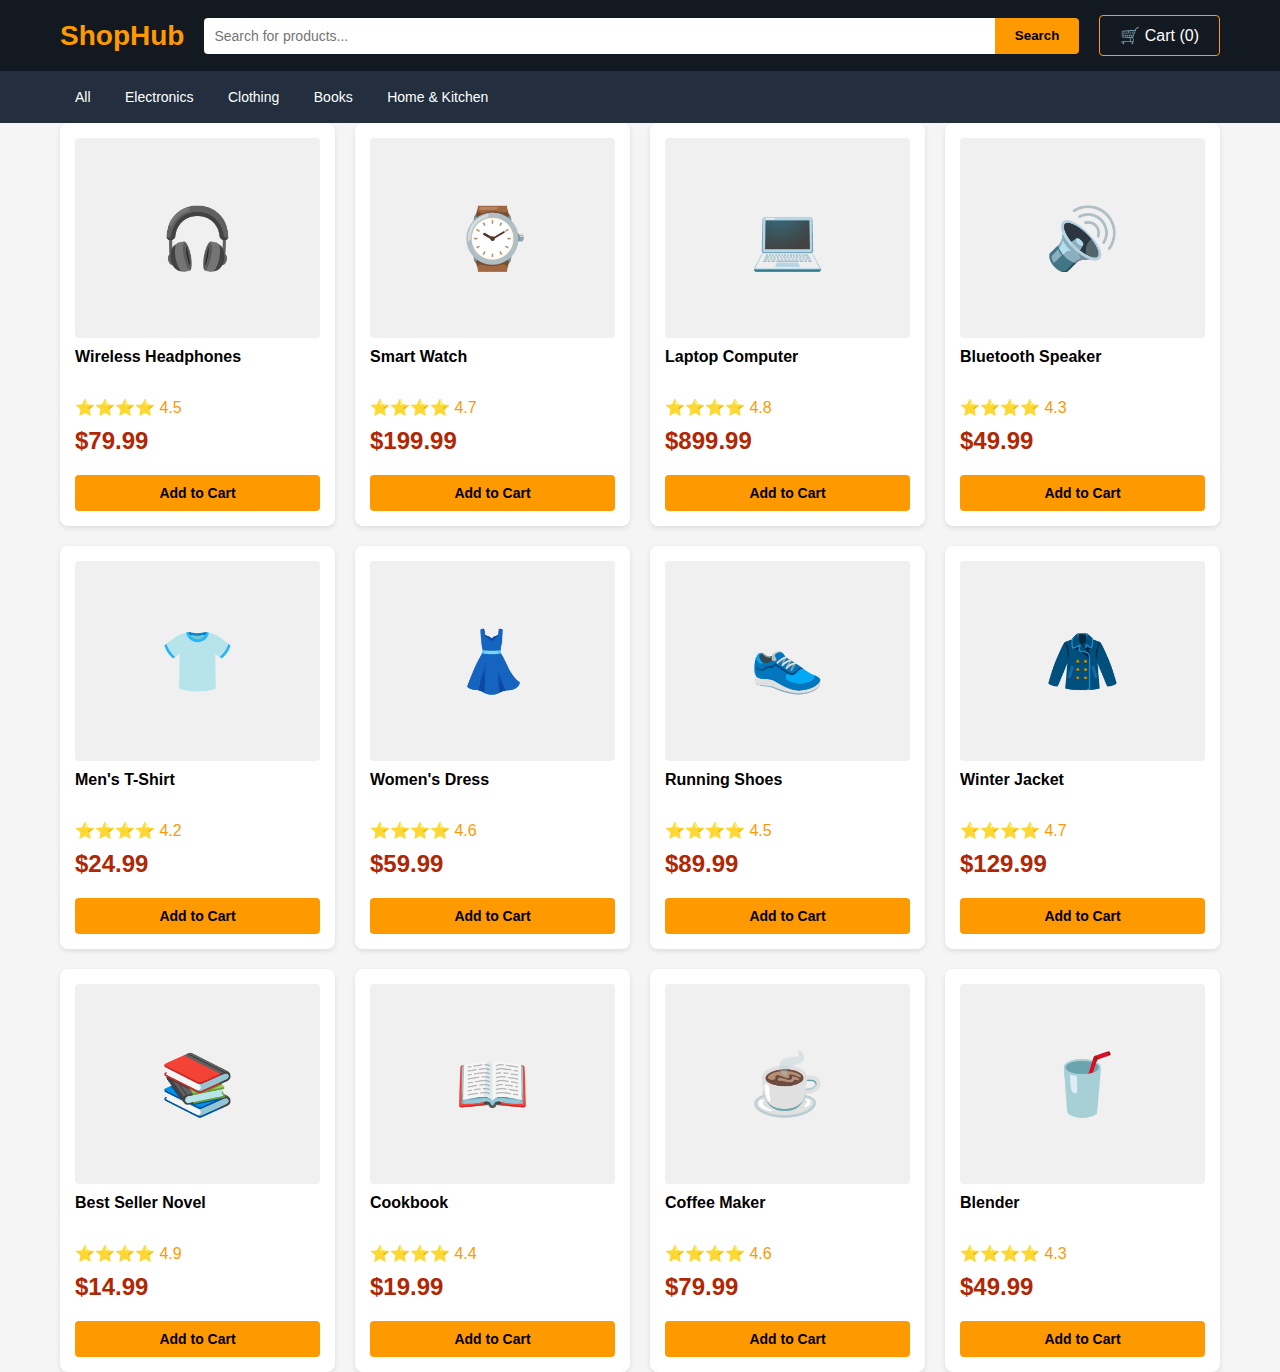
<file: index.html>
<!DOCTYPE html>
<html lang="en">
<head>
    <meta charset="UTF-8">
    <meta name="viewport" content="width=device-width, initial-scale=1.0">
    <title>ShopHub - Online Shopping</title>
    <link rel="stylesheet" href="styles.css">
</head>
<body>
    <header>
        <div class="container">
            <div class="header-content">
                <h1 class="logo">ShopHub</h1>
                <div class="search-bar">
                    <input type="text" id="searchInput" placeholder="Search for products...">
                    <button onclick="searchProducts()">Search</button>
                </div>
                <div class="header-actions">
                    <button onclick="showCart()" class="cart-btn">
                        🛒 Cart (<span id="cartCount">0</span>)
                    </button>
                </div>
            </div>
        </div>
    </header>

    <nav class="categories">
        <div class="container">
            <button onclick="filterCategory('all')">All</button>
            <button onclick="filterCategory('electronics')">Electronics</button>
            <button onclick="filterCategory('clothing')">Clothing</button>
            <button onclick="filterCategory('books')">Books</button>
            <button onclick="filterCategory('home')">Home & Kitchen</button>
        </div>
    </nav>

    <main class="container">
        <div id="products" class="products-grid"></div>
    </main>

    <div id="cartModal" class="modal">
        <div class="modal-content">
            <span class="close" onclick="closeCart()">&times;</span>
            <h2>Shopping Cart</h2>
            <div id="cartItems"></div>
            <div class="cart-total">
                <h3>Total: $<span id="cartTotal">0.00</span></h3>
                <button onclick="checkout()" class="checkout-btn">Proceed to Checkout</button>
            </div>
        </div>
    </div>

    <script src="script.js"></script>
</body>
</html>
</file>
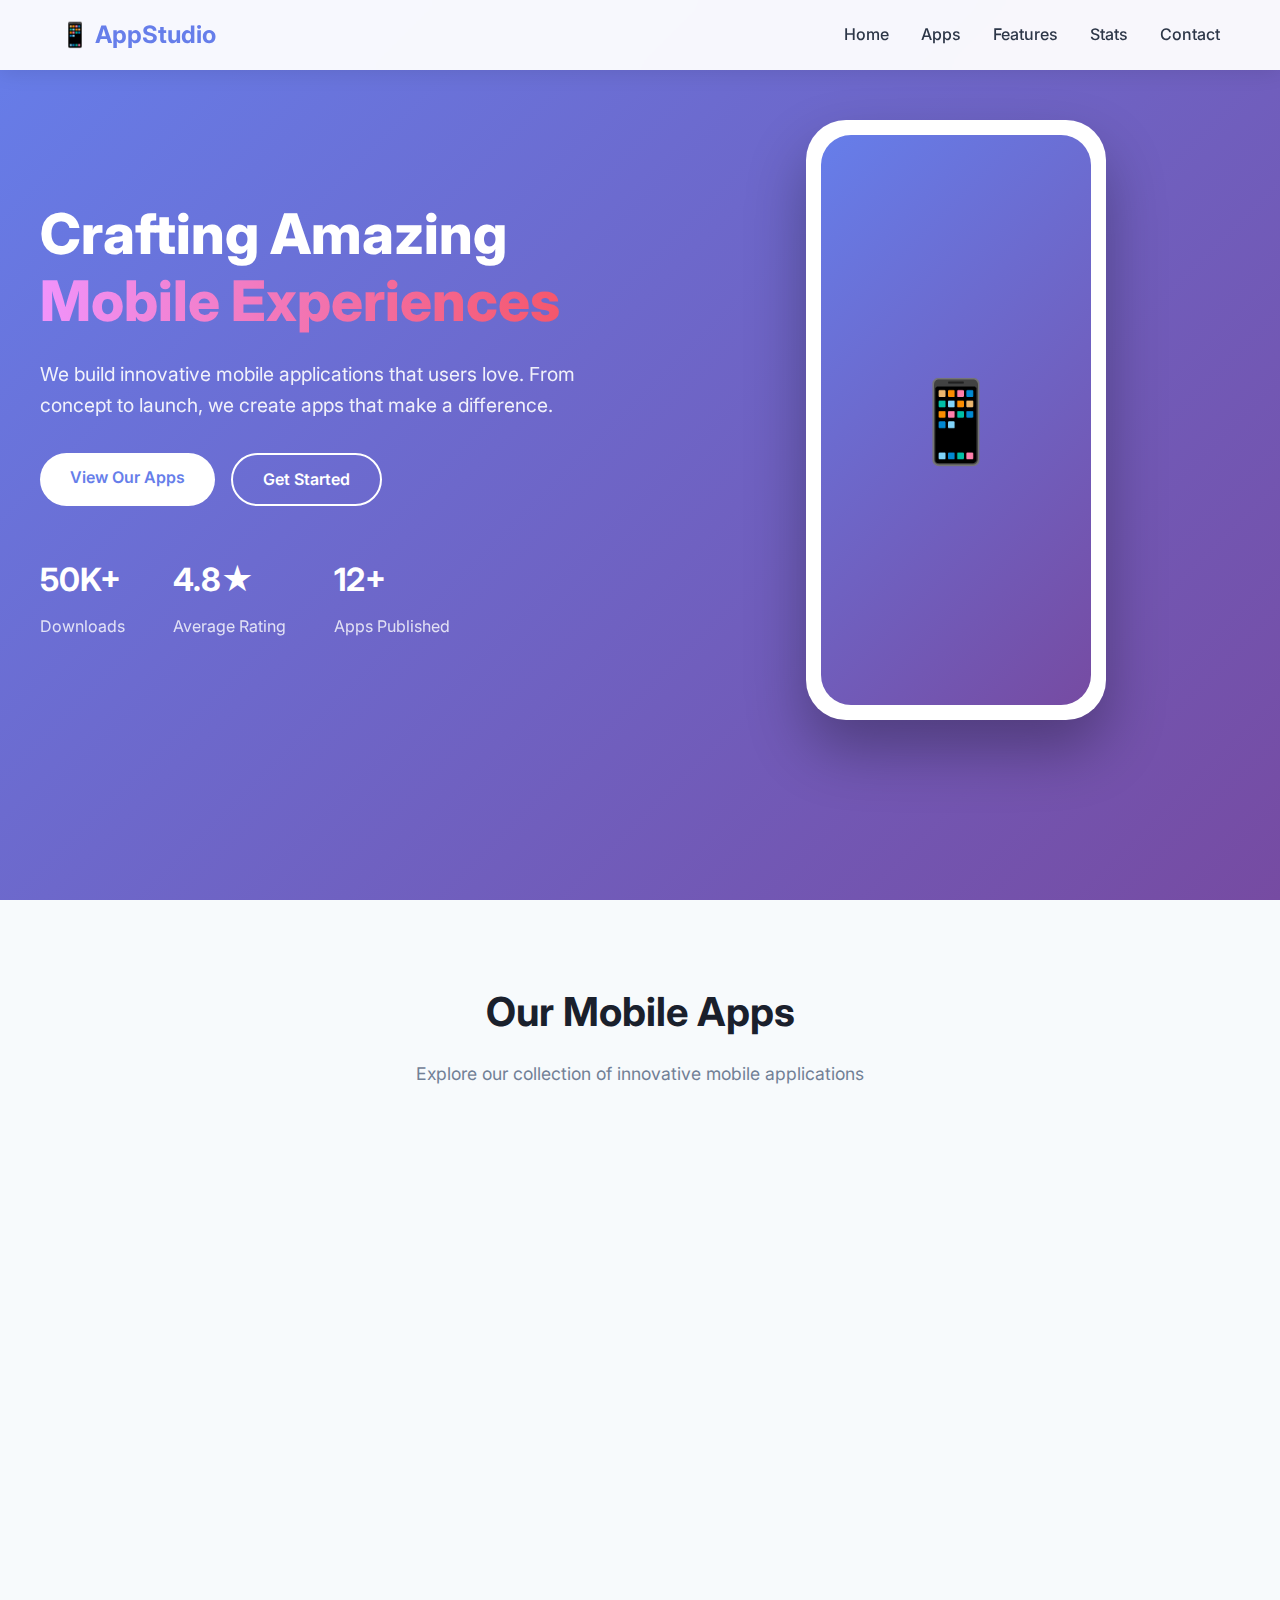
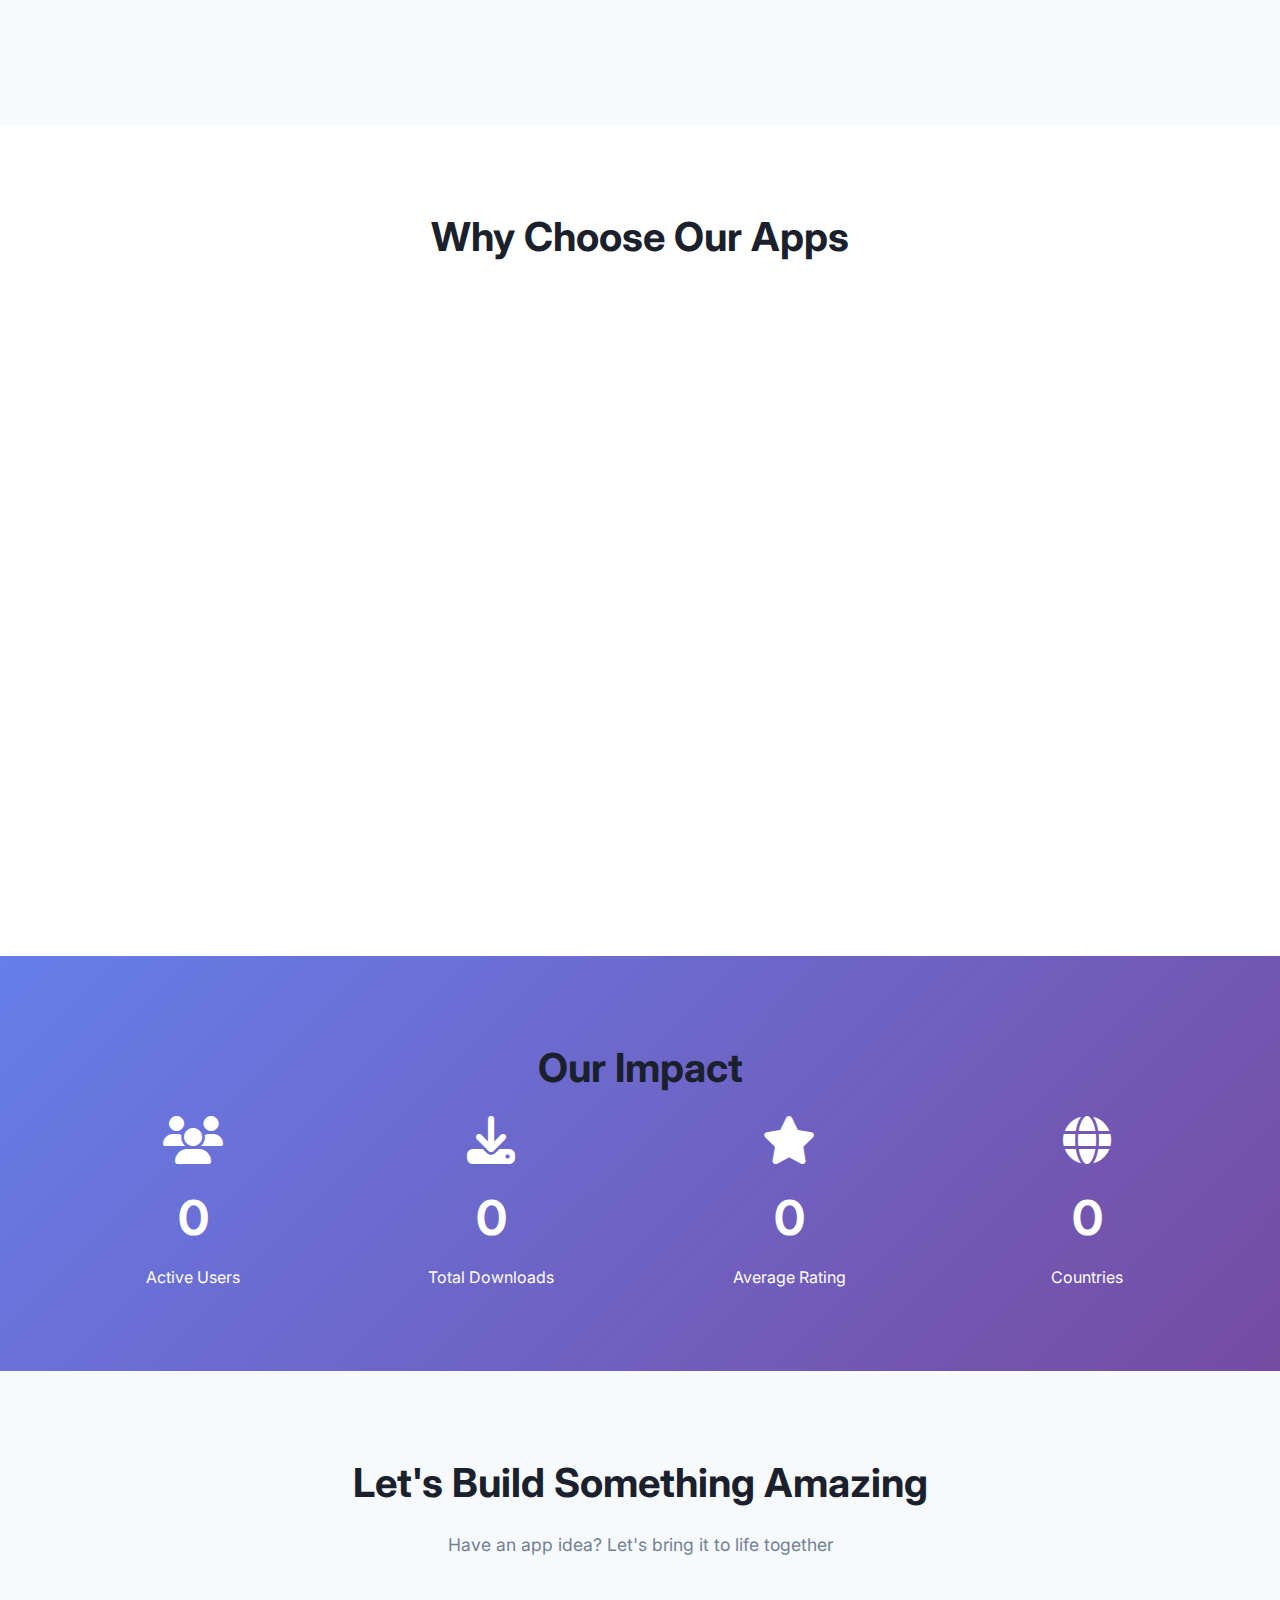
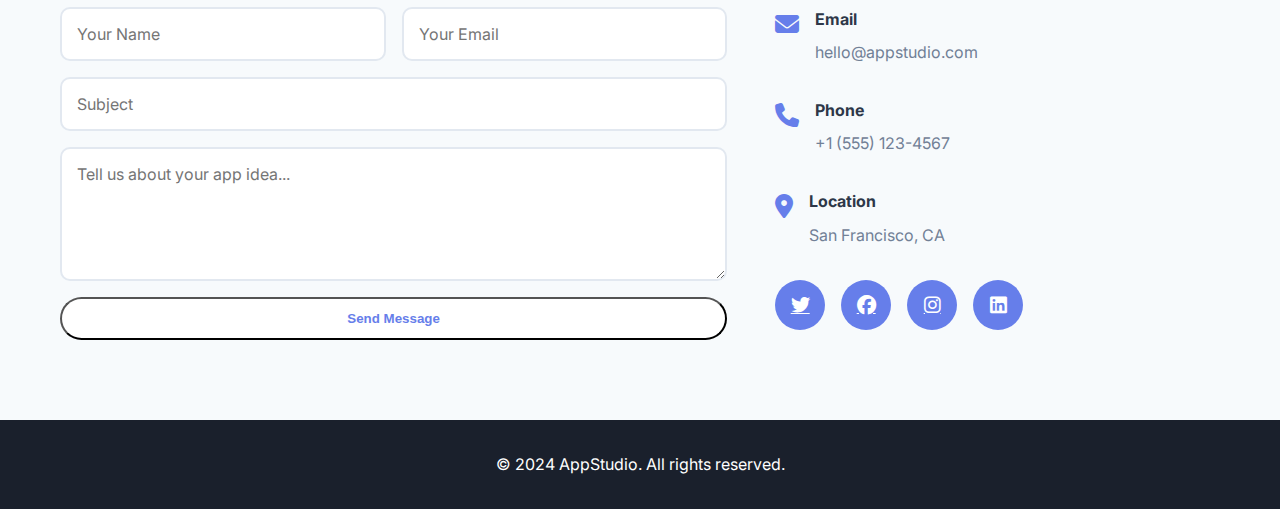
<file: app-portfolio.html>
<!DOCTYPE html>
<html lang="en">
<head>
    <meta charset="UTF-8">
    <meta name="viewport" content="width=device-width, initial-scale=1.0">
    <title>AppStudio - Mobile App Portfolio</title>
    
    <!-- Google Fonts -->
    <link href="https://fonts.googleapis.com/css2?family=Inter:wght@300;400;600;700;800&display=swap" rel="stylesheet">
    
    <!-- Font Awesome -->
    <link rel="stylesheet" href="https://cdnjs.cloudflare.com/ajax/libs/font-awesome/6.4.0/css/all.min.css">
    
    <link rel="stylesheet" href="app-portfolio.css">
</head>
<body>
    <!-- Navigation -->
    <nav class="navbar">
        <div class="nav-container">
            <div class="logo">📱 AppStudio</div>
            <ul class="nav-menu">
                <li><a href="#home">Home</a></li>
                <li><a href="#apps">Apps</a></li>
                <li><a href="#features">Features</a></li>
                <li><a href="#stats">Stats</a></li>
                <li><a href="#contact">Contact</a></li>
            </ul>
            <div class="hamburger">
                <span></span>
                <span></span>
                <span></span>
            </div>
        </div>
    </nav>

    <!-- Hero Section -->
    <section id="home" class="hero">
        <div class="hero-container">
            <div class="hero-content">
                <h1 class="hero-title">Crafting Amazing <span class="gradient-text">Mobile Experiences</span></h1>
                <p class="hero-description">We build innovative mobile applications that users love. From concept to launch, we create apps that make a difference.</p>
                <div class="hero-buttons">
                    <a href="#apps" class="btn btn-primary">View Our Apps</a>
                    <a href="#contact" class="btn btn-outline">Get Started</a>
                </div>
                <div class="hero-stats">
                    <div class="stat-item">
                        <h3>50K+</h3>
                        <p>Downloads</p>
                    </div>
                    <div class="stat-item">
                        <h3>4.8★</h3>
                        <p>Average Rating</p>
                    </div>
                    <div class="stat-item">
                        <h3>12+</h3>
                        <p>Apps Published</p>
                    </div>
                </div>
            </div>
            <div class="hero-image">
                <div class="phone-mockup">
                    <div class="phone-screen">📱</div>
                </div>
            </div>
        </div>
    </section>

    <!-- Apps Section -->
    <section id="apps" class="apps-section">
        <div class="container">
            <h2 class="section-title">Our Mobile Apps</h2>
            <p class="section-subtitle">Explore our collection of innovative mobile applications</p>
            
            <div class="apps-grid">
                <!-- App 1 -->
                <div class="app-card">
                    <div class="app-icon">🎵</div>
                    <h3 class="app-name">MusicFlow</h3>
                    <p class="app-category">Music & Audio</p>
                    <p class="app-description">Stream millions of songs, create playlists, and discover new music with our AI-powered recommendations.</p>
                    <div class="app-stats">
                        <span><i class="fas fa-download"></i> 25K+</span>
                        <span><i class="fas fa-star"></i> 4.7</span>
                    </div>
                    <div class="app-platforms">
                        <span class="platform ios"><i class="fab fa-apple"></i> iOS</span>
                        <span class="platform android"><i class="fab fa-android"></i> Android</span>
                    </div>
                    <div class="app-buttons">
                        <a href="#" class="app-btn"><i class="fab fa-app-store-ios"></i> App Store</a>
                        <a href="#" class="app-btn"><i class="fab fa-google-play"></i> Play Store</a>
                    </div>
                </div>

                <!-- App 2 -->
                <div class="app-card">
                    <div class="app-icon">💪</div>
                    <h3 class="app-name">FitTracker Pro</h3>
                    <p class="app-category">Health & Fitness</p>
                    <p class="app-description">Track workouts, monitor progress, and achieve your fitness goals with personalized training plans.</p>
                    <div class="app-stats">
                        <span><i class="fas fa-download"></i> 15K+</span>
                        <span><i class="fas fa-star"></i> 4.9</span>
                    </div>
                    <div class="app-platforms">
                        <span class="platform ios"><i class="fab fa-apple"></i> iOS</span>
                        <span class="platform android"><i class="fab fa-android"></i> Android</span>
                    </div>
                    <div class="app-buttons">
                        <a href="#" class="app-btn"><i class="fab fa-app-store-ios"></i> App Store</a>
                        <a href="#" class="app-btn"><i class="fab fa-google-play"></i> Play Store</a>
                    </div>
                </div>

                <!-- App 3 -->
                <div class="app-card">
                    <div class="app-icon">📸</div>
                    <h3 class="app-name">PhotoMagic</h3>
                    <p class="app-category">Photo & Video</p>
                    <p class="app-description">Professional photo editing tools with AI filters, effects, and easy-to-use interface for stunning results.</p>
                    <div class="app-stats">
                        <span><i class="fas fa-download"></i> 10K+</span>
                        <span><i class="fas fa-star"></i> 4.8</span>
                    </div>
                    <div class="app-platforms">
                        <span class="platform ios"><i class="fab fa-apple"></i> iOS</span>
                    </div>
                    <div class="app-buttons">
                        <a href="#" class="app-btn"><i class="fab fa-app-store-ios"></i> App Store</a>
                    </div>
                </div>
            </div>
        </div>
    </section>

    <!-- Features Section -->
    <section id="features" class="features-section">
        <div class="container">
            <h2 class="section-title">Why Choose Our Apps</h2>
            <div class="features-grid">
                <div class="feature-card">
                    <div class="feature-icon">⚡</div>
                    <h3>Lightning Fast</h3>
                    <p>Optimized performance for smooth and responsive user experience</p>
                </div>
                <div class="feature-card">
                    <div class="feature-icon">🎨</div>
                    <h3>Beautiful Design</h3>
                    <p>Modern UI/UX that users love with intuitive navigation</p>
                </div>
                <div class="feature-card">
                    <div class="feature-icon">🔒</div>
                    <h3>Secure & Private</h3>
                    <p>Your data is protected with industry-standard encryption</p>
                </div>
                <div class="feature-card">
                    <div class="feature-icon">🔄</div>
                    <h3>Regular Updates</h3>
                    <p>Continuous improvements and new features based on feedback</p>
                </div>
                <div class="feature-card">
                    <div class="feature-icon">💬</div>
                    <h3>24/7 Support</h3>
                    <p>Dedicated support team ready to help whenever you need</p>
                </div>
                <div class="feature-card">
                    <div class="feature-icon">🌐</div>
                    <h3>Cross-Platform</h3>
                    <p>Available on both iOS and Android devices</p>
                </div>
            </div>
        </div>
    </section>

    <!-- Stats Section -->
    <section id="stats" class="stats-section">
        <div class="container">
            <h2 class="section-title">Our Impact</h2>
            <div class="stats-grid">
                <div class="stat-box">
                    <i class="fas fa-users"></i>
                    <h3 class="stat-number" data-target="50000">0</h3>
                    <p>Active Users</p>
                </div>
                <div class="stat-box">
                    <i class="fas fa-download"></i>
                    <h3 class="stat-number" data-target="100000">0</h3>
                    <p>Total Downloads</p>
                </div>
                <div class="stat-box">
                    <i class="fas fa-star"></i>
                    <h3 class="stat-number" data-target="4.8">0</h3>
                    <p>Average Rating</p>
                </div>
                <div class="stat-box">
                    <i class="fas fa-globe"></i>
                    <h3 class="stat-number" data-target="45">0</h3>
                    <p>Countries</p>
                </div>
            </div>
        </div>
    </section>

    <!-- Contact Section -->
    <section id="contact" class="contact-section">
        <div class="container">
            <h2 class="section-title">Let's Build Something Amazing</h2>
            <p class="section-subtitle">Have an app idea? Let's bring it to life together</p>
            
            <div class="contact-content">
                <form class="contact-form">
                    <div class="form-row">
                        <input type="text" placeholder="Your Name" required>
                        <input type="email" placeholder="Your Email" required>
                    </div>
                    <input type="text" placeholder="Subject" required>
                    <textarea rows="5" placeholder="Tell us about your app idea..." required></textarea>
                    <button type="submit" class="btn btn-primary">Send Message</button>
                </form>
                
                <div class="contact-info">
                    <div class="info-item">
                        <i class="fas fa-envelope"></i>
                        <div>
                            <h4>Email</h4>
                            <p>hello@appstudio.com</p>
                        </div>
                    </div>
                    <div class="info-item">
                        <i class="fas fa-phone"></i>
                        <div>
                            <h4>Phone</h4>
                            <p>+1 (555) 123-4567</p>
                        </div>
                    </div>
                    <div class="info-item">
                        <i class="fas fa-map-marker-alt"></i>
                        <div>
                            <h4>Location</h4>
                            <p>San Francisco, CA</p>
                        </div>
                    </div>
                    <div class="social-links">
                        <a href="#"><i class="fab fa-twitter"></i></a>
                        <a href="#"><i class="fab fa-facebook"></i></a>
                        <a href="#"><i class="fab fa-instagram"></i></a>
                        <a href="#"><i class="fab fa-linkedin"></i></a>
                    </div>
                </div>
            </div>
        </div>
    </section>

    <!-- Footer -->
    <footer class="footer">
        <div class="container">
            <p>&copy; 2024 AppStudio. All rights reserved.</p>
        </div>
    </footer>

    <script src="app-portfolio.js"></script>
</body>
</html>
</file>
<file: styles.css>
* {
    margin: 0;
    padding: 0;
    box-sizing: border-box;
}

body {
    font-family: Arial, sans-serif;
    background-color: #f5f5f5;
}

.container {
    max-width: 1200px;
    margin: 0 auto;
    padding: 0 20px;
}

header {
    background-color: #131921;
    color: white;
    padding: 15px 0;
}

.header-content {
    display: flex;
    align-items: center;
    gap: 20px;
}

.logo {
    font-size: 28px;
    font-weight: bold;
    color: #ff9900;
    cursor: pointer;
}

.search-bar {
    flex: 1;
    display: flex;
}

.search-bar input {
    flex: 1;
    padding: 10px;
    border: none;
    border-radius: 4px 0 0 4px;
    font-size: 14px;
}

.search-bar button {
    padding: 10px 20px;
    background-color: #ff9900;
    border: none;
    border-radius: 0 4px 4px 0;
    cursor: pointer;
    font-weight: bold;
}

.search-bar button:hover {
    background-color: #e88b00;
}

.cart-btn {
    background-color: transparent;
    color: white;
    border: 1px solid #ff9900;
    padding: 10px 20px;
    border-radius: 4px;
    cursor: pointer;
    font-size: 16px;
}

.cart-btn:hover {
    background-color: #ff9900;
}

.categories {
    background-color: #232f3e;
    padding: 10px 0;
}

.categories button {
    background-color: transparent;
    color: white;
    border: none;
    padding: 8px 15px;
    cursor: pointer;
    font-size: 14px;
}

.categories button:hover {
    background-color: #374758;
}

main {
    padding: 30px 20px;
}

.products-grid {
    display: grid;
    grid-template-columns: repeat(auto-fill, minmax(250px, 1fr));
    gap: 20px;
}

.product-card {
    background: white;
    border-radius: 8px;
    padding: 15px;
    box-shadow: 0 2px 5px rgba(0,0,0,0.1);
    transition: transform 0.2s;
}

.product-card:hover {
    transform: translateY(-5px);
    box-shadow: 0 4px 10px rgba(0,0,0,0.15);
}

.product-image {
    width: 100%;
    height: 200px;
    object-fit: cover;
    border-radius: 4px;
    background-color: #f0f0f0;
    display: flex;
    align-items: center;
    justify-content: center;
    font-size: 60px;
    margin-bottom: 10px;
}

.product-title {
    font-size: 16px;
    margin: 10px 0;
    height: 40px;
    overflow: hidden;
}

.product-price {
    font-size: 24px;
    color: #b12704;
    font-weight: bold;
    margin: 10px 0;
}

.product-rating {
    color: #ff9900;
    margin: 5px 0;
}

.add-to-cart {
    width: 100%;
    padding: 10px;
    background-color: #ff9900;
    border: none;
    border-radius: 4px;
    cursor: pointer;
    font-size: 14px;
    font-weight: bold;
    margin-top: 10px;
}

.add-to-cart:hover {
    background-color: #e88b00;
}

.modal {
    display: none;
    position: fixed;
    z-index: 1000;
    left: 0;
    top: 0;
    width: 100%;
    height: 100%;
    background-color: rgba(0,0,0,0.5);
}

.modal-content {
    background-color: white;
    margin: 5% auto;
    padding: 30px;
    border-radius: 8px;
    width: 90%;
    max-width: 600px;
    max-height: 80vh;
    overflow-y: auto;
}

.close {
    color: #aaa;
    float: right;
    font-size: 28px;
    font-weight: bold;
    cursor: pointer;
}

.close:hover {
    color: #000;
}

.cart-item {
    display: flex;
    justify-content: space-between;
    align-items: center;
    padding: 15px;
    border-bottom: 1px solid #ddd;
}

.cart-item-info {
    flex: 1;
}

.cart-item-actions {
    display: flex;
    align-items: center;
    gap: 10px;
}

.quantity-btn {
    padding: 5px 10px;
    background-color: #f0f0f0;
    border: 1px solid #ddd;
    cursor: pointer;
    border-radius: 4px;
}

.remove-btn {
    padding: 5px 10px;
    background-color: #dc3545;
    color: white;
    border: none;
    cursor: pointer;
    border-radius: 4px;
}

.cart-total {
    margin-top: 20px;
    text-align: right;
}

.checkout-btn {
    padding: 15px 30px;
    background-color: #ff9900;
    border: none;
    border-radius: 4px;
    cursor: pointer;
    font-size: 16px;
    font-weight: bold;
    margin-top: 15px;
}

.checkout-btn:hover {
    background-color: #e88b00;
}

@media (max-width: 768px) {
    .header-content {
        flex-direction: column;
    }
    
    .products-grid {
        grid-template-columns: repeat(auto-fill, minmax(150px, 1fr));
    }
}
</file>
<file: app-portfolio.css>
/* Global Styles */
:root {
    --primary: #667eea;
    --secondary: #764ba2;
    --accent: #f093fb;
    --dark: #1a202c;
    --light: #f7fafc;
    --text: #2d3748;
    --text-light: #718096;
}

* {
    margin: 0;
    padding: 0;
    box-sizing: border-box;
}

html {
    scroll-behavior: smooth;
}

body {
    font-family: 'Inter', sans-serif;
    color: var(--text);
    line-height: 1.6;
}

.container {
    max-width: 1200px;
    margin: 0 auto;
    padding: 0 20px;
}

/* Navigation */
.navbar {
    position: fixed;
    top: 0;
    width: 100%;
    background: rgba(255, 255, 255, 0.95);
    backdrop-filter: blur(10px);
    box-shadow: 0 2px 20px rgba(0, 0, 0, 0.1);
    z-index: 1000;
}

.nav-container {
    max-width: 1200px;
    margin: 0 auto;
    padding: 1rem 20px;
    display: flex;
    justify-content: space-between;
    align-items: center;
}

.logo {
    font-size: 1.5rem;
    font-weight: 700;
    color: var(--primary);
}

.nav-menu {
    display: flex;
    list-style: none;
    gap: 2rem;
}

.nav-menu a {
    color: var(--text);
    text-decoration: none;
    font-weight: 500;
    transition: color 0.3s;
}

.nav-menu a:hover {
    color: var(--primary);
}

.hamburger {
    display: none;
    flex-direction: column;
    cursor: pointer;
    gap: 4px;
}

.hamburger span {
    width: 25px;
    height: 3px;
    background: var(--text);
    transition: 0.3s;
}

/* Hero Section */
.hero {
    min-height: 100vh;
    padding: 120px 20px 80px;
    background: linear-gradient(135deg, #667eea 0%, #764ba2 100%);
}

.hero-container {
    max-width: 1200px;
    margin: 0 auto;
    display: grid;
    grid-template-columns: 1fr 1fr;
    gap: 4rem;
    align-items: center;
}

.hero-content {
    color: white;
}

.hero-title {
    font-size: 3.5rem;
    font-weight: 800;
    margin-bottom: 1.5rem;
    line-height: 1.2;
}

.gradient-text {
    background: linear-gradient(to right, #f093fb, #f5576c);
    -webkit-background-clip: text;
    -webkit-text-fill-color: transparent;
}

.hero-description {
    font-size: 1.2rem;
    margin-bottom: 2rem;
    opacity: 0.9;
}

.hero-buttons {
    display: flex;
    gap: 1rem;
    margin-bottom: 3rem;
}

.btn {
    padding: 12px 30px;
    border-radius: 50px;
    text-decoration: none;
    font-weight: 600;
    transition: all 0.3s;
    display: inline-block;
}

.btn-primary {
    background: white;
    color: var(--primary);
}

.btn-primary:hover {
    transform: translateY(-3px);
    box-shadow: 0 10px 30px rgba(0, 0, 0, 0.2);
}

.btn-outline {
    background: transparent;
    color: white;
    border: 2px solid white;
}

.btn-outline:hover {
    background: white;
    color: var(--primary);
}

.hero-stats {
    display: flex;
    gap: 3rem;
}

.stat-item h3 {
    font-size: 2rem;
    margin-bottom: 0.5rem;
}

.stat-item p {
    opacity: 0.8;
}

.hero-image {
    display: flex;
    justify-content: center;
    align-items: center;
}

.phone-mockup {
    width: 300px;
    height: 600px;
    background: white;
    border-radius: 40px;
    padding: 15px;
    box-shadow: 0 30px 60px rgba(0, 0, 0, 0.3);
}

.phone-screen {
    width: 100%;
    height: 100%;
    background: linear-gradient(135deg, #667eea 0%, #764ba2 100%);
    border-radius: 30px;
    display: flex;
    align-items: center;
    justify-content: center;
    font-size: 5rem;
}

/* Apps Section */
.apps-section {
    padding: 80px 20px;
    background: var(--light);
}

.section-title {
    text-align: center;
    font-size: 2.5rem;
    margin-bottom: 1rem;
    color: var(--dark);
}

.section-subtitle {
    text-align: center;
    color: var(--text-light);
    margin-bottom: 3rem;
    font-size: 1.1rem;
}

.apps-grid {
    display: grid;
    grid-template-columns: repeat(auto-fit, minmax(320px, 1fr));
    gap: 2rem;
}

.app-card {
    background: white;
    padding: 2rem;
    border-radius: 20px;
    box-shadow: 0 5px 20px rgba(0, 0, 0, 0.1);
    transition: transform 0.3s;
}

.app-card:hover {
    transform: translateY(-10px);
}

.app-icon {
    font-size: 4rem;
    margin-bottom: 1rem;
}

.app-name {
    font-size: 1.5rem;
    margin-bottom: 0.5rem;
}

.app-category {
    color: var(--primary);
    font-size: 0.9rem;
    margin-bottom: 1rem;
}

.app-description {
    color: var(--text-light);
    margin-bottom: 1.5rem;
}

.app-stats {
    display: flex;
    gap: 1.5rem;
    margin-bottom: 1rem;
    color: var(--text-light);
}

.app-platforms {
    display: flex;
    gap: 0.5rem;
    margin-bottom: 1.5rem;
}

.platform {
    padding: 5px 15px;
    border-radius: 20px;
    font-size: 0.85rem;
}

.platform.ios {
    background: #f0f0f0;
    color: #333;
}

.platform.android {
    background: #e8f5e9;
    color: #2e7d32;
}

.app-buttons {
    display: flex;
    gap: 0.5rem;
}

.app-btn {
    flex: 1;
    padding: 10px;
    background: var(--primary);
    color: white;
    text-align: center;
    border-radius: 10px;
    text-decoration: none;
    font-size: 0.9rem;
    transition: 0.3s;
}

.app-btn:hover {
    background: var(--secondary);
}

/* Features Section */
.features-section {
    padding: 80px 20px;
}

.features-grid {
    display: grid;
    grid-template-columns: repeat(auto-fit, minmax(250px, 1fr));
    gap: 2rem;
}

.feature-card {
    text-align: center;
    padding: 2rem;
}

.feature-icon {
    font-size: 3rem;
    margin-bottom: 1rem;
}

.feature-card h3 {
    margin-bottom: 1rem;
    color: var(--dark);
}

.feature-card p {
    color: var(--text-light);
}

/* Stats Section */
.stats-section {
    padding: 80px 20px;
    background: linear-gradient(135deg, #667eea 0%, #764ba2 100%);
    color: white;
}

.stats-grid {
    display: grid;
    grid-template-columns: repeat(auto-fit, minmax(200px, 1fr));
    gap: 2rem;
}

.stat-box {
    text-align: center;
}

.stat-box i {
    font-size: 3rem;
    margin-bottom: 1rem;
}

.stat-number {
    font-size: 3rem;
    font-weight: 700;
    margin-bottom: 0.5rem;
}

/* Contact Section */
.contact-section {
    padding: 80px 20px;
    background: var(--light);
}

.contact-content {
    display: grid;
    grid-template-columns: 1.5fr 1fr;
    gap: 3rem;
}

.contact-form {
    display: flex;
    flex-direction: column;
    gap: 1rem;
}

.form-row {
    display: grid;
    grid-template-columns: 1fr 1fr;
    gap: 1rem;
}

.contact-form input,
.contact-form textarea {
    padding: 15px;
    border: 2px solid #e2e8f0;
    border-radius: 10px;
    font-family: 'Inter', sans-serif;
    font-size: 1rem;
}

.contact-form input:focus,
.contact-form textarea:focus {
    outline: none;
    border-color: var(--primary);
}

.contact-info {
    display: flex;
    flex-direction: column;
    gap: 2rem;
}

.info-item {
    display: flex;
    gap: 1rem;
    align-items: flex-start;
}

.info-item i {
    font-size: 1.5rem;
    color: var(--primary);
    margin-top: 5px;
}

.info-item h4 {
    margin-bottom: 0.5rem;
}

.info-item p {
    color: var(--text-light);
}

.social-links {
    display: flex;
    gap: 1rem;
}

.social-links a {
    width: 50px;
    height: 50px;
    background: var(--primary);
    color: white;
    border-radius: 50%;
    display: flex;
    align-items: center;
    justify-content: center;
    font-size: 1.2rem;
    transition: 0.3s;
}

.social-links a:hover {
    background: var(--secondary);
    transform: translateY(-5px);
}

/* Footer */
.footer {
    background: var(--dark);
    color: white;
    text-align: center;
    padding: 2rem;
}

/* Responsive */
@media (max-width: 768px) {
    .nav-menu {
        position: fixed;
        left: -100%;
        top: 70px;
        flex-direction: column;
        background: white;
        width: 100%;
        padding: 2rem;
        box-shadow: 0 10px 27px rgba(0, 0, 0, 0.05);
        transition: 0.3s;
    }

    .nav-menu.active {
        left: 0;
    }

    .hamburger {
        display: flex;
    }

    .hero-container {
        grid-template-columns: 1fr;
    }

    .hero-title {
        font-size: 2.5rem;
    }

    .phone-mockup {
        width: 250px;
        height: 500px;
    }

    .contact-content {
        grid-template-columns: 1fr;
    }

    .form-row {
        grid-template-columns: 1fr;
    }
}
</file>
